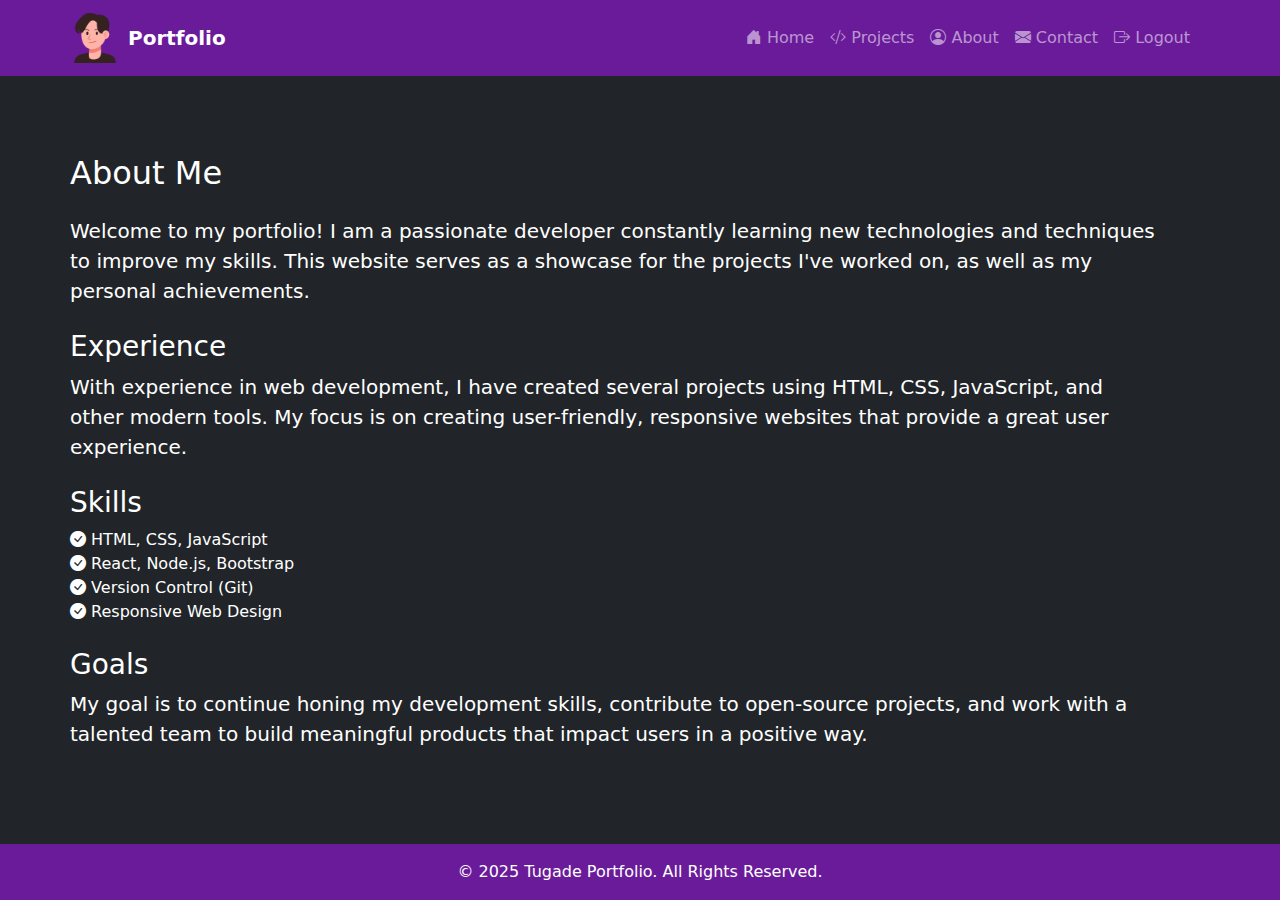
<file: about.html>
<!DOCTYPE html>
<html lang="en">
<head>
  <meta charset="UTF-8">
  <meta name="viewport" content="width=device-width, initial-scale=1">
  <title>About</title>

  <!-- Bootstrap CSS -->
  <link href="https://cdn.jsdelivr.net/npm/bootstrap@5.3.2/dist/css/bootstrap.min.css" rel="stylesheet">
  
  <!-- Bootstrap Icons -->
  <link href="https://cdn.jsdelivr.net/npm/bootstrap-icons/font/bootstrap-icons.css" rel="stylesheet">
  
  <!-- Custom CSS -->
  <link rel="stylesheet" href="#">
  <style>
    .about-content {
      padding: 30px;
    }

    .navbar, footer {
      background-color: #6a1b9a; 
    }

    footer {
      position: absolute;
      bottom: 0;
      width: 100%;
      padding: 15px 0;
    }

    .container {
      display: flex;
      padding-left: 0;
    }

    .container .row {
      width: 100%; 
    }

    .text-white {
      color: white;
    }
  </style>
</head>

<body class="bg-dark text-white">
  <nav class="navbar navbar-expand-lg navbar-dark">
    <div class="container">
      <a class="navbar-brand d-flex align-items-center" href="portfolio.html">
        <img src="./icons/user.png" alt="Logo" width="50" height="50" class="me-2">
        <span class="fw-bold">Portfolio</span>
      </a>
      <button class="navbar-toggler" type="button" data-bs-toggle="collapse" data-bs-target="#navbarNav">
        <span class="navbar-toggler-icon"></span>
      </button>
      <div class="collapse navbar-collapse" id="navbarNav">
        <ul class="navbar-nav ms-auto">
          <li class="nav-item">
            <a class="nav-link" href="home.html"><i class="bi bi-house-door-fill"></i> Home</a>
          </li>
          <li class="nav-item">
            <a class="nav-link" href="project.html"><i class="bi bi-code-slash"></i> Projects</a>
          </li>
          <li class="nav-item">
            <a class="nav-link" href="about.html"><i class="bi bi-person-circle"></i> About</a>
          </li>
          <li class="nav-item">
            <a class="nav-link" href="contact.html"><i class="bi bi-envelope-fill"></i> Contact</a>
          </li>
          <li class="nav-item">
            <a class="nav-link" href="login.html" id="logout"><i class="bi bi-box-arrow-right"></i> Logout</a>
          </li>
        </ul>
      </div>
    </div>
  </nav>

  <section class="container my-5 about-content">
    <div class="row">
      <div class="col-md-12">
        <!-- About Section Content -->
        <h2 class="text-white mb-4">About Me</h2>
        <p class="lead">
          Welcome to my portfolio! I am a passionate developer constantly learning new technologies and techniques to improve my skills. This website serves as a showcase for the projects I've worked on, as well as my personal achievements.
        </p>

        <h3 class="text-white mt-4">Experience</h3>
        <p class="lead">
          With experience in web development, I have created several projects using HTML, CSS, JavaScript, and other modern tools. My focus is on creating user-friendly, responsive websites that provide a great user experience.
        </p>

        <h3 class="text-white mt-4">Skills</h3>
        <ul class="list-unstyled">
          <li><i class="bi bi-check-circle-fill"></i> HTML, CSS, JavaScript</li>
          <li><i class="bi bi-check-circle-fill"></i> React, Node.js, Bootstrap</li>
          <li><i class="bi bi-check-circle-fill"></i> Version Control (Git)</li>
          <li><i class="bi bi-check-circle-fill"></i> Responsive Web Design</li>
        </ul>

        <h3 class="text-white mt-4">Goals</h3>
        <p class="lead">
          My goal is to continue honing my development skills, contribute to open-source projects, and work with a talented team to build meaningful products that impact users in a positive way.
        </p>
      </div>
    </div>
  </section>

  <footer class="text-white text-center py-3">
    <p class="mb-0">&copy; 2025 Tugade Portfolio. All Rights Reserved.</p>
  </footer>

  <!-- Bootstrap JS Bundle -->
  <script src="https://cdn.jsdelivr.net/npm/bootstrap@5.3.2/dist/js/bootstrap.bundle.min.js"></script>

  <!-- Logout Functionality -->
  <script>
    document.getElementById('logout').addEventListener('click', function() {
      window.location.href = "index.html";
    });
  </script>
</body>
</html>
</file>
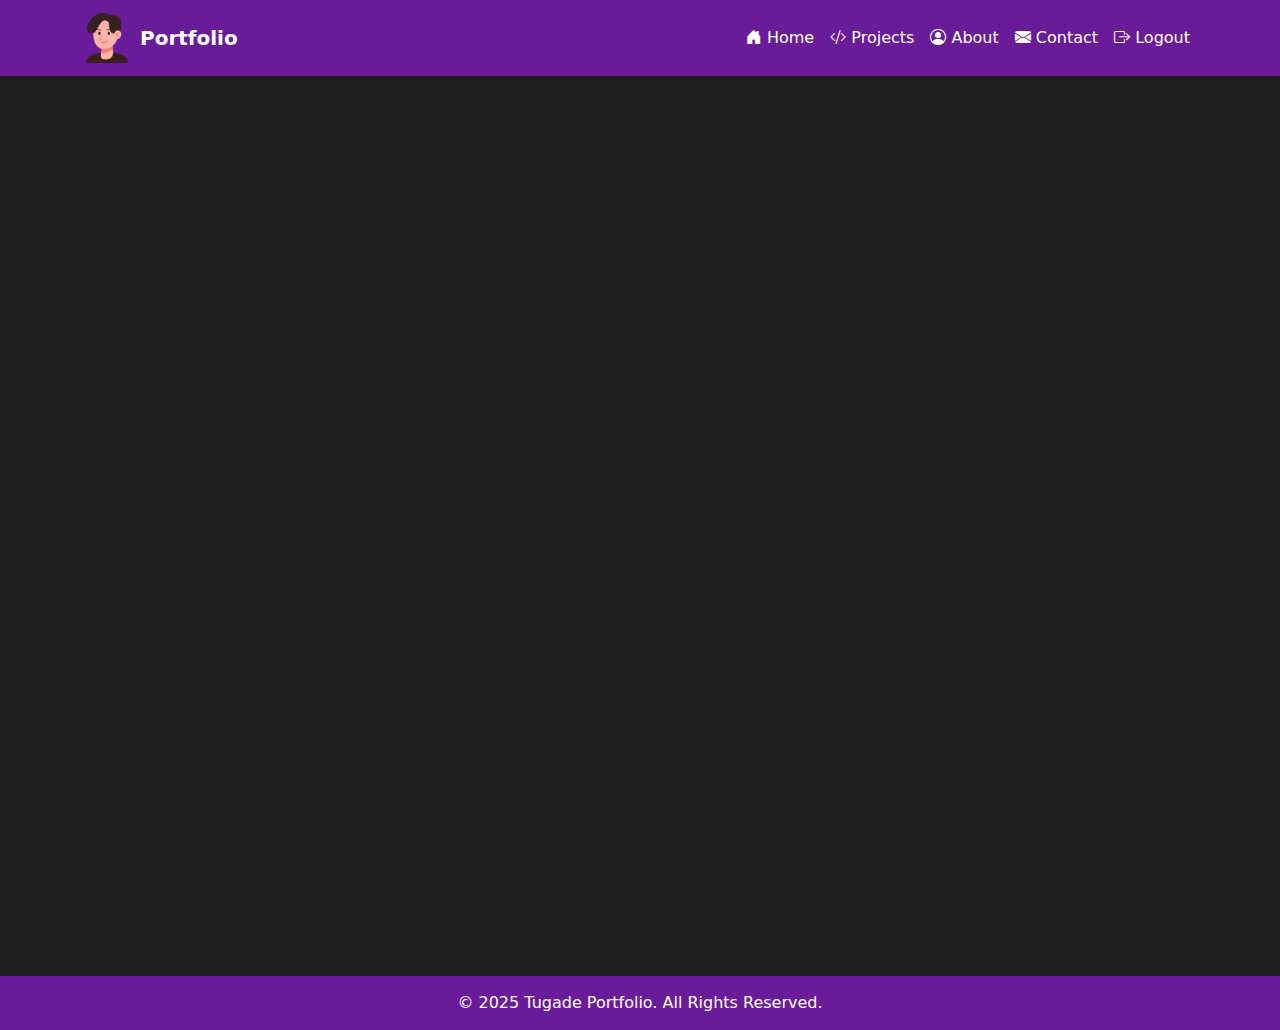
<file: contact.html>
<!DOCTYPE html>
<html lang="en">
<head>
  <meta charset="UTF-8">
  <meta name="viewport" content="width=device-width, initial-scale=1">
  <title>Contacts</title>

  <!-- Bootstrap CSS -->
  <link href="https://cdn.jsdelivr.net/npm/bootstrap@5.3.2/dist/css/bootstrap.min.css" rel="stylesheet">
  
  <!-- Bootstrap Icons -->
  <link href="https://cdn.jsdelivr.net/npm/bootstrap-icons/font/bootstrap-icons.css" rel="stylesheet">
  
  <!-- Custom CSS -->
  <style>
    body {
      background-color: #1e1e1e;
      color: #fff;
      overflow-x: hidden; 
    }

    .contact-content {
      display: flex;
      justify-content: center;
      align-items: center;
      min-height: 100vh;
      padding: 20px;
      animation: fadeIn 1s ease-out;
    }

    /* Contact form layout */
    .contact-form {
      background-color: #333;
      border-radius: 10px;
      padding: 40px;
      box-shadow: 0 4px 10px rgba(0, 0, 0, 0.3);
      width: 100%;
      max-width: 600px;
      opacity: 0;
      animation: formFadeIn 1s forwards;
    }

    .contact-form h2 {
      text-align: center;
      margin-bottom: 20px;
    }

    .contact-form input,
    .contact-form textarea {
      border-radius: 8px;
      padding: 15px;
      margin-bottom: 15px;
      width: 100%;
      background-color: #444;
      border: 1px solid #555;
      color: white;
      opacity: 0;
      animation: inputFadeIn 1s forwards;
    }

    .contact-form input:focus,
    .contact-form textarea:focus {
      border-color: #6a1b9a;
      outline: none;
      box-shadow: 0 0 8px rgba(106, 27, 154, 0.7);
    }

    .contact-form button {
      background-color: #6a1b9a;
      color: white;
      border: none;
      padding: 12px;
      font-size: 16px;
      border-radius: 8px;
      width: 100%;
      cursor: pointer;
      transition: background-color 0.3s ease;
      opacity: 0;
      animation: buttonFadeIn 1s forwards;
    }

    .contact-form button:hover {
      background-color: #4a148c;
    }

    .social-icons {
      display: flex;
      justify-content: center;
      margin-top: 20px;
      opacity: 0;
      animation: socialIconsFadeIn 1s forwards;
    }

    .social-icons a {
      color: white;
      font-size: 30px;
      margin: 0 15px;
      transition: color 0.3s ease;
    }

    .social-icons a:hover {
      color: #6a1b9a;
    }

    .navbar, footer {
      background-color: #6a1b9a;
    }

    footer {
      padding: 15px 0;
      text-align: center;
      position: relative;
    }

    .navbar-nav .nav-link {
      color: white;
    }

    .navbar-nav .nav-link:hover {
      color: #f1f1f1;
    }

    @keyframes fadeIn {
      from {
        opacity: 0;
      }
      to {
        opacity: 1;
      }
    }

    @keyframes formFadeIn {
      from {
        opacity: 0;
        transform: translateY(-50px);
      }
      to {
        opacity: 1;
        transform: translateY(0);
      }
    }

    @keyframes inputFadeIn {
      from {
        opacity: 0;
        transform: translateY(-20px);
      }
      to {
        opacity: 1;
        transform: translateY(0);
      }
    }

    @keyframes buttonFadeIn {
      from {
        opacity: 0;
        transform: scale(0.8);
      }
      to {
        opacity: 1;
        transform: scale(1);
      }
    }

    @keyframes socialIconsFadeIn {
      from {
        opacity: 0;
        transform: translateY(30px);
      }
      to {
        opacity: 1;
        transform: translateY(0);
      }
    }
  </style>
</head>

<body>
  <nav class="navbar navbar-expand-lg navbar-dark">
    <div class="container">
      <a class="navbar-brand d-flex align-items-center" href="portfolio.html">
        <img src="./icons/user.png" alt="Logo" width="50" height="50" class="me-2">
        <span class="fw-bold">Portfolio</span>
      </a>
      <button class="navbar-toggler" type="button" data-bs-toggle="collapse" data-bs-target="#navbarNav">
        <span class="navbar-toggler-icon"></span>
      </button>
      <div class="collapse navbar-collapse" id="navbarNav">
        <ul class="navbar-nav ms-auto">
          <li class="nav-item">
            <a class="nav-link" href="home.html"><i class="bi bi-house-door-fill"></i> Home</a>
          </li>
          <li class="nav-item">
            <a class="nav-link" href="project.html"><i class="bi bi-code-slash"></i> Projects</a>
          </li>
          <li class="nav-item">
            <a class="nav-link" href="about.html"><i class="bi bi-person-circle"></i> About</a>
          </li>
          <li class="nav-item">
            <a class="nav-link" href="contact.html"><i class="bi bi-envelope-fill"></i> Contact</a>
          </li>
          <li class="nav-item">
            <a class="nav-link" href="login.html" id="logout"><i class="bi bi-box-arrow-right"></i> Logout</a>
          </li>
        </ul>
      </div>
    </div>
  </nav>

  <section class="contact-content">
    <div class="contact-form">
      <h2>Contact Me</h2>
      <form action="#" method="POST">
        <div class="mb-3">
          <input type="text" class="form-control" id="name" placeholder="Your Name" required>
        </div>
        <div class="mb-3">
          <input type="email" class="form-control" id="email" placeholder="Your Email" required>
        </div>
        <div class="mb-3">
          <textarea class="form-control" id="message" rows="4" placeholder="Your Message" required></textarea>
        </div>
        <button type="submit" class="btn">Send Message</button>
      </form>
      <div class="social-icons">
        <a href="https://www.instagram.com/markyyy_idk/" target="_blank"><i class="bi bi-instagram"></i></a>
        <a href="https://www.facebook.com/tugademarky010" target="_blank"><i class="bi bi-facebook"></i></a>
      </div>
    </div>
  </section>

  <footer class="text-white">
    <p class="mb-0">&copy; 2025 Tugade Portfolio. All Rights Reserved.</p>
  </footer>

  <!-- Bootstrap JS Bundle -->
  <script src="https://cdn.jsdelivr.net/npm/bootstrap@5.3.2/dist/js/bootstrap.bundle.min.js"></script>

  <!-- Logout Functionality -->
  <script>
    document.getElementById('logout').addEventListener('click', function() {
      window.location.href = "index.html";
    });
  </script>
</body>
</html>
</file>
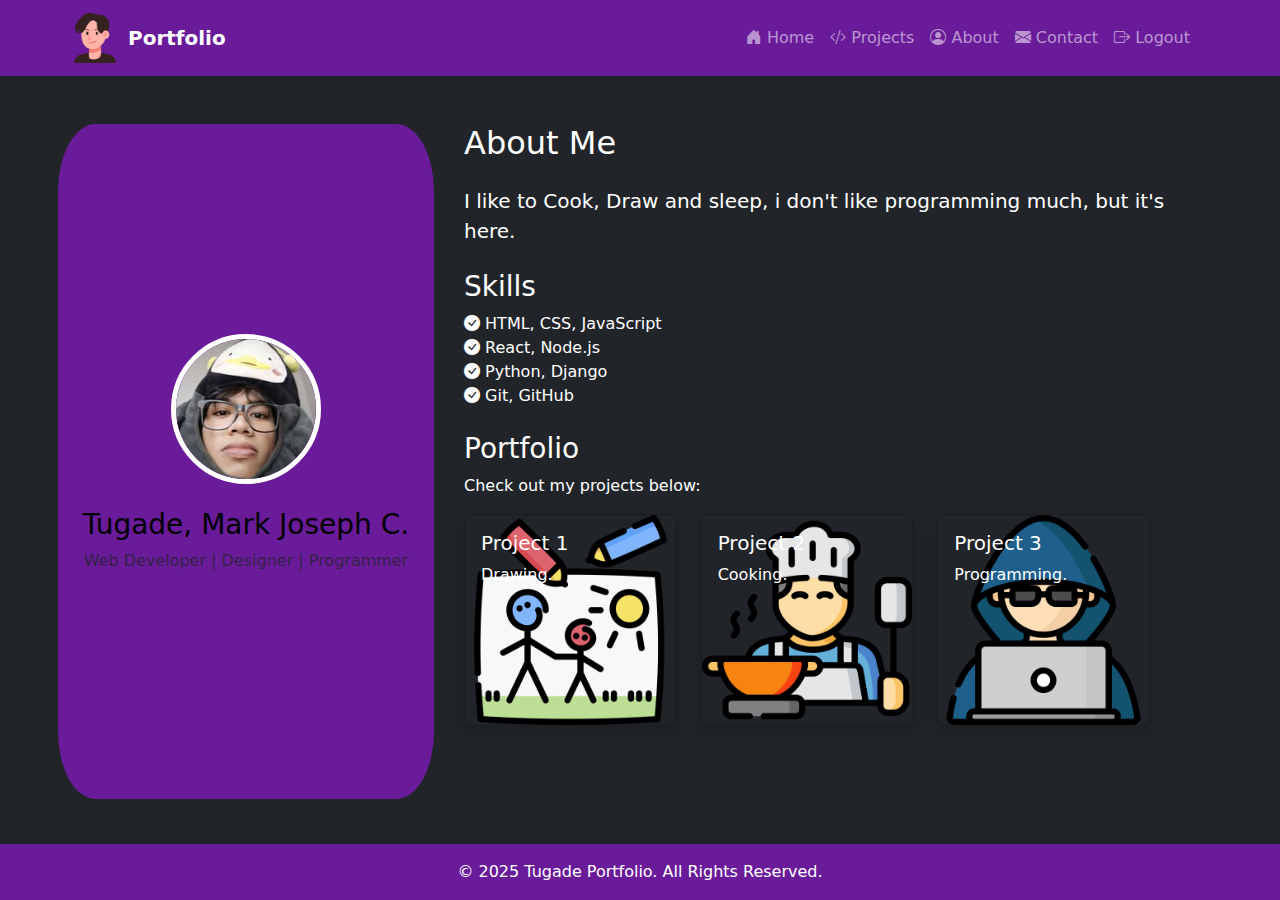
<file: home.html>
<!DOCTYPE html>
<html lang="en">
<head>
  <meta charset="UTF-8">
  <meta name="viewport" content="width=device-width, initial-scale=1">
  <title>Home</title>

  <!-- Bootstrap CSS -->
  <link href="https://cdn.jsdelivr.net/npm/bootstrap@5.3.2/dist/css/bootstrap.min.css" rel="stylesheet">
  
  <!-- Bootstrap Icons -->
  <link href="https://cdn.jsdelivr.net/npm/bootstrap-icons/font/bootstrap-icons.css" rel="stylesheet">
  
  <!-- Custom CSS -->
  <link rel="stylesheet" href="#">
  <style>
    .profile-left {
      background-color: #6a1b9a; 
      color: black; 
      height: 75vh; 
      padding: 20px;
      border-radius: 10%;
      display: flex;
      flex-direction: column;
      justify-content: center;
      align-items: center;
      animation: fadeInLeft 1.5s ease-out; 
    }

    .profile-left img {
      border: 5px solid white; 
      animation: bounceIn 1s ease-out; 
    }

    .navbar, footer {
      background-color: #6a1b9a; 
      color: white; 
      animation: fadeInUp 1.5s ease-out; 
    }

    footer {
      position: absolute;
      bottom: 0;
      width: 100%;
      padding: 15px 0;
      text-align: center; 
      animation: fadeInUp 1.5s ease-out;
    }

    .profile-right {
      padding-left: 30px; 
      animation: fadeInRight 1.5s ease-out;
    }

    .container {
      display: flex;
      padding-left: 0; 
    }

    .container .row {
      width: 100%; 
    }

    .text-white {
      color: white;
    }

    @keyframes fadeInLeft {
      0% {
        opacity: 0;
        transform: translateX(-50px);
      }
      100% {
        opacity: 1;
        transform: translateX(0);
      }
    }

    @keyframes fadeInRight {
      0% {
        opacity: 0;
        transform: translateX(50px);
      }
      100% {
        opacity: 1;
        transform: translateX(0);
      }
    }

    @keyframes bounceIn {
      0% {
        opacity: 0;
        transform: scale(0.3);
      }
      50% {
        opacity: 1;
        transform: scale(1.1);
      }
      100% {
        opacity: 1;
        transform: scale(1);
      }
    }

    @keyframes fadeInUp {
      0% {
        opacity: 0;
        transform: translateY(50px);
      }
      100% {
        opacity: 1;
        transform: translateY(0);
      }
    }
  </style>
</head>

<body class="bg-dark text-white">
  <!-- NAVBAR -->
  <nav class="navbar navbar-expand-lg navbar-dark">
    <div class="container">
      <a class="navbar-brand d-flex align-items-center" href="portfolio.html">
        <img src="./icons/user.png" alt="Logo" width="50" height="50" class="me-2">
        <span class="fw-bold">Portfolio</span>
      </a>
      <button class="navbar-toggler" type="button" data-bs-toggle="collapse" data-bs-target="#navbarNav">
        <span class="navbar-toggler-icon"></span>
      </button>
      <div class="collapse navbar-collapse" id="navbarNav">
        <ul class="navbar-nav ms-auto">
          <li class="nav-item">
            <a class="nav-link" href="home.html"><i class="bi bi-house-door-fill"></i> Home</a>
          </li>
          <li class="nav-item">
            <a class="nav-link" href="project.html"><i class="bi bi-code-slash"></i> Projects</a>
          </li>
          <li class="nav-item">
            <a class="nav-link" href="about.html"><i class="bi bi-person-circle"></i> About</a>
          </li>
          <li class="nav-item">
            <a class="nav-link" href="contact.html"><i class="bi bi-envelope-fill"></i> Contact</a>
          </li>
          <li class="nav-item">
            <a class="nav-link" href="index.html" id="logout"><i class="bi bi-box-arrow-right"></i> Logout</a>
          </li>
        </ul>
      </div>
    </div>
  </nav>

  <!-- PROFILE CONTENT -->
  <section class="container my-5">
    <div class="row">
      <div class="col-md-4 profile-left"> <!-- Profile Left with purple background -->
        <!-- Profile Picture -->
        <img src="./icons/mark.jpg" alt="Profile Picture" class="img-fluid rounded-circle mb-4" width="150">
        <h3>Tugade, Mark Joseph C.</h3>
        <p class="text-muted">Web Developer | Designer | Programmer</p>
      </div>
      <div class="col-md-8 profile-right">
        <!-- Bio Section -->
        <h2 class="text-white mb-4">About Me</h2>
        <p class="lead">
          I like to Cook, Draw and sleep, i don't like programming much, but it's here.
        </p>

        <h3 class="text-white mt-4">Skills</h3>
        <ul class="list-unstyled">
          <li><i class="bi bi-check-circle-fill"></i> HTML, CSS, JavaScript</li>
          <li><i class="bi bi-check-circle-fill"></i> React, Node.js</li>
          <li><i class="bi bi-check-circle-fill"></i> Python, Django</li>
          <li><i class="bi bi-check-circle-fill"></i> Git, GitHub</li>
        </ul>

        <h3 class="text-white mt-4">Portfolio</h3>
        <p>Check out my projects below:</p>
        <div class="row">
          <div class="col-md-4">
            <div class="card bg-dark text-white mb-4 shadow">
              <img src="./icons/father.png" class="card-img" alt="Project 1">
              <div class="card-img-overlay">
                <h5 class="card-title">Project 1</h5>
                <p class="card-text">Drawing.</p>
              </div>
            </div>
          </div>
          <div class="col-md-4">
            <div class="card bg-dark text-white mb-4 shadow">
              <img src="./icons/cooking.png" class="card-img" alt="Project 2">
              <div class="card-img-overlay">
                <h5 class="card-title">Project 2</h5>
                <p class="card-text">Cooking.</p>
              </div>
            </div>
          </div>
          <div class="col-md-4">
            <div class="card bg-dark text-white mb-4 shadow">
              <img src="./icons/hacker.png" class="card-img" alt="Project 3">
              <div class="card-img-overlay">
                <h5 class="card-title">Project 3</h5>
                <p class="card-text">Programming.</p>
              </div>
            </div>
          </div>
        </div>
      </div>
    </div>
  </section>

  <!-- FOOTER -->
  <footer class="text-white text-center py-3">
    <p class="mb-0">&copy; 2025 Tugade Portfolio. All Rights Reserved.</p>
  </footer>

  <!-- Bootstrap JS Bundle -->
  <script src="https://cdn.jsdelivr.net/npm/bootstrap@5.3.2/dist/js/bootstrap.bundle.min.js"></script>

  <!-- Logout Functionality -->
  <script>
    document.getElementById('logout').addEventListener('click', function() {
      // Add any logout logic here (e.g., clear session, etc.)
      window.location.href = "index.html"; // Redirect to login page after logout
    });
  </script>
</body>
</html>
</file>
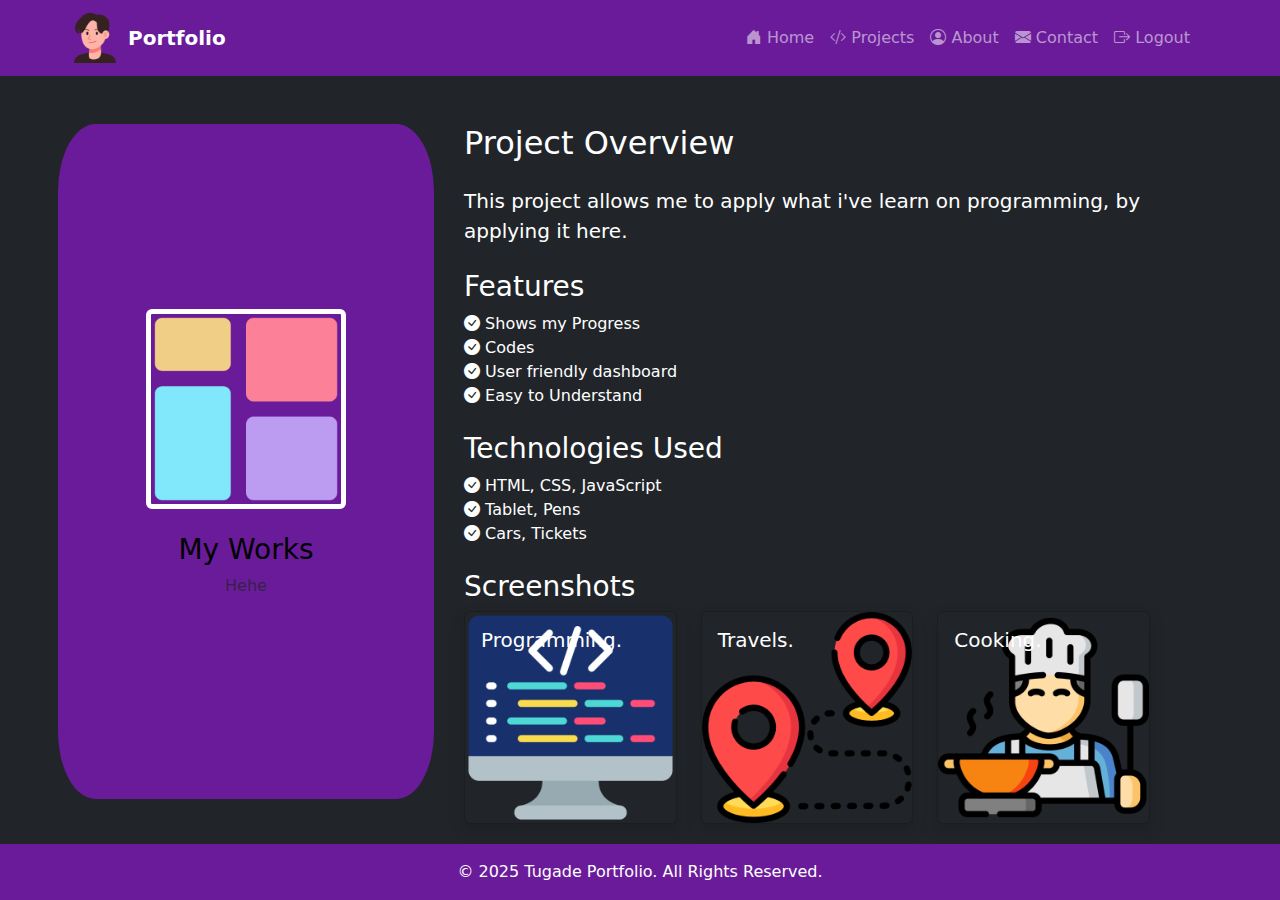
<file: project.html>
<!DOCTYPE html>
<html lang="en">
<head>
  <meta charset="UTF-8">
  <meta name="viewport" content="width=device-width, initial-scale=1">
  <title>Projects</title>

  <!-- Bootstrap CSS -->
  <link href="https://cdn.jsdelivr.net/npm/bootstrap@5.3.2/dist/css/bootstrap.min.css" rel="stylesheet">
  
  <!-- Bootstrap Icons -->
  <link href="https://cdn.jsdelivr.net/npm/bootstrap-icons/font/bootstrap-icons.css" rel="stylesheet">
  
  <!-- Custom CSS -->
  <link rel="stylesheet" href="#">
  <style>
    .project-left {
      background-color: #6a1b9a; 
      color: black;
      height: 75vh; 
      padding: 20px;
      border-radius: 10%;
      display: flex;
      flex-direction: column;
      justify-content: center;
      align-items: center;
      animation: fadeInLeft 1s ease-out; 
    }

    .project-left img {
      border: 5px solid white; 
      transition: transform 0.3s ease; 
    }

    .project-left img:hover {
      transform: scale(1.1); 
    }

    .navbar, footer {
      background-color: #6a1b9a;
      animation: fadeInDown 1s ease-out; 
    }

    footer {
      position: absolute;
      bottom: 0;
      width: 100%;
      padding: 15px 0;
    }

    .project-right {
      padding-left: 30px; 
      animation: fadeInRight 1s ease-out;
    }

    .container {
      display: flex;
      padding-left: 0; 
    }

    .container .row {
      width: 100%; 
    }

    .text-white {
      color: white;
    }

    @keyframes fadeInLeft {
      0% { opacity: 0; transform: translateX(-50%); }
      100% { opacity: 1; transform: translateX(0); }
    }

    @keyframes fadeInRight {
      0% { opacity: 0; transform: translateX(50%); }
      100% { opacity: 1; transform: translateX(0); }
    }

    @keyframes fadeInDown {
      0% { opacity: 0; transform: translateY(-20px); }
      100% { opacity: 1; transform: translateY(0); }
    }

    .card:hover {
      transform: scale(1.05); 
      transition: transform 0.3s ease; 
    }
  </style>
</head>
<body class="bg-dark text-white">

  <!-- NAVBAR -->
  <nav class="navbar navbar-expand-lg navbar-dark">
    <div class="container">
      <a class="navbar-brand d-flex align-items-center" href="portfolio.html">
        <img src="./icons/user.png" alt="Logo" width="50" height="50" class="me-2">
        <span class="fw-bold">Portfolio</span>
      </a>
      <button class="navbar-toggler" type="button" data-bs-toggle="collapse" data-bs-target="#navbarNav">
        <span class="navbar-toggler-icon"></span>
      </button>
      <div class="collapse navbar-collapse" id="navbarNav">
        <ul class="navbar-nav ms-auto">
          <li class="nav-item">
            <a class="nav-link" href="home.html"><i class="bi bi-house-door-fill"></i> Home</a>
          </li>
          <li class="nav-item">
            <a class="nav-link" href="project.html"><i class="bi bi-code-slash"></i> Projects</a>
          </li>
          <li class="nav-item">
            <a class="nav-link" href="about.html"><i class="bi bi-person-circle"></i> About</a>
          </li>
          <li class="nav-item">
            <a class="nav-link" href="contact.html"><i class="bi bi-envelope-fill"></i> Contact</a>
          </li>
          <li class="nav-item">
            <a class="nav-link" href="login.html" id="logout"><i class="bi bi-box-arrow-right"></i> Logout</a>
          </li>
        </ul>
      </div>
    </div>
  </nav>

  <!-- PROJECT CONTENT -->
  <section class="container my-5">
    <div class="row">
      <div class="col-md-4 project-left"> 
        <!-- Project Image -->
        <img src="./icons/dashboard.png" alt="Project Image" class="img-fluid rounded mb-4" width="200">
        <h3>My Works</h3>
        <p class="text-muted">Hehe</p>
      </div>
      <div class="col-md-8 project-right">
        <!-- Project Details Section -->
        <h2 class="text-white mb-4">Project Overview</h2>
        <p class="lead">
          This project allows me to apply what i've learn on programming, by applying it here.
        </p>

        <h3 class="text-white mt-4">Features</h3>
        <ul class="list-unstyled">
          <li><i class="bi bi-check-circle-fill"></i> Shows my Progress</li>
          <li><i class="bi bi-check-circle-fill"></i> Codes</li>
          <li><i class="bi bi-check-circle-fill"></i> User friendly dashboard</li>
          <li><i class="bi bi-check-circle-fill"></i> Easy to Understand</li>
        </ul>

        <h3 class="text-white mt-4">Technologies Used</h3>
        <ul class="list-unstyled">
          <li><i class="bi bi-check-circle-fill"></i> HTML, CSS, JavaScript</li>
          <li><i class="bi bi-check-circle-fill"></i> Tablet, Pens</li>
          <li><i class="bi bi-check-circle-fill"></i> Cars, Tickets</li>
        </ul>

        <h3 class="text-white mt-4">Screenshots</h3>
        <div class="row">
          <div class="col-md-4">
            <div class="card bg-dark text-white mb-4 shadow">
              <img src="./icons/programming.png" class="card-img" alt="Screenshot 1">
              <div class="card-img-overlay">
                <h5 class="card-title">Programming.</h5>
              </div>
            </div>
          </div>
          <div class="col-md-4">
            <div class="card bg-dark text-white mb-4 shadow">
              <img src="./icons/destination.png" class="card-img" alt="Screenshot 2">
              <div class="card-img-overlay">
                <h5 class="card-title">Travels.</h5>
              </div>
            </div>
          </div>
          <div class="col-md-4">
            <div class="card bg-dark text-white mb-4 shadow">
              <img src="./icons/cooking.png" class="card-img" alt="Screenshot 3">
              <div class="card-img-overlay">
                <h5 class="card-title">Cooking.</h5>
              </div>
            </div>
          </div>
        </div>

      </div>
    </div>
  </section>

  <!-- FOOTER -->
  <footer class="text-white text-center py-3">
    <p class="mb-0">&copy; 2025 Tugade Portfolio. All Rights Reserved.</p>
  </footer>

  <!-- Bootstrap JS Bundle -->
  <script src="https://cdn.jsdelivr.net/npm/bootstrap@5.3.2/dist/js/bootstrap.bundle.min.js"></script>

  <!-- Logout Functionality -->
  <script>
    document.getElementById('logout').addEventListener('click', function() {
      // Add any logout logic here (e.g., clear session, etc.)
      window.location.href = "index.html"; // Redirect to login page after logout
    });
  </script>
</body>
</html>
</file>
